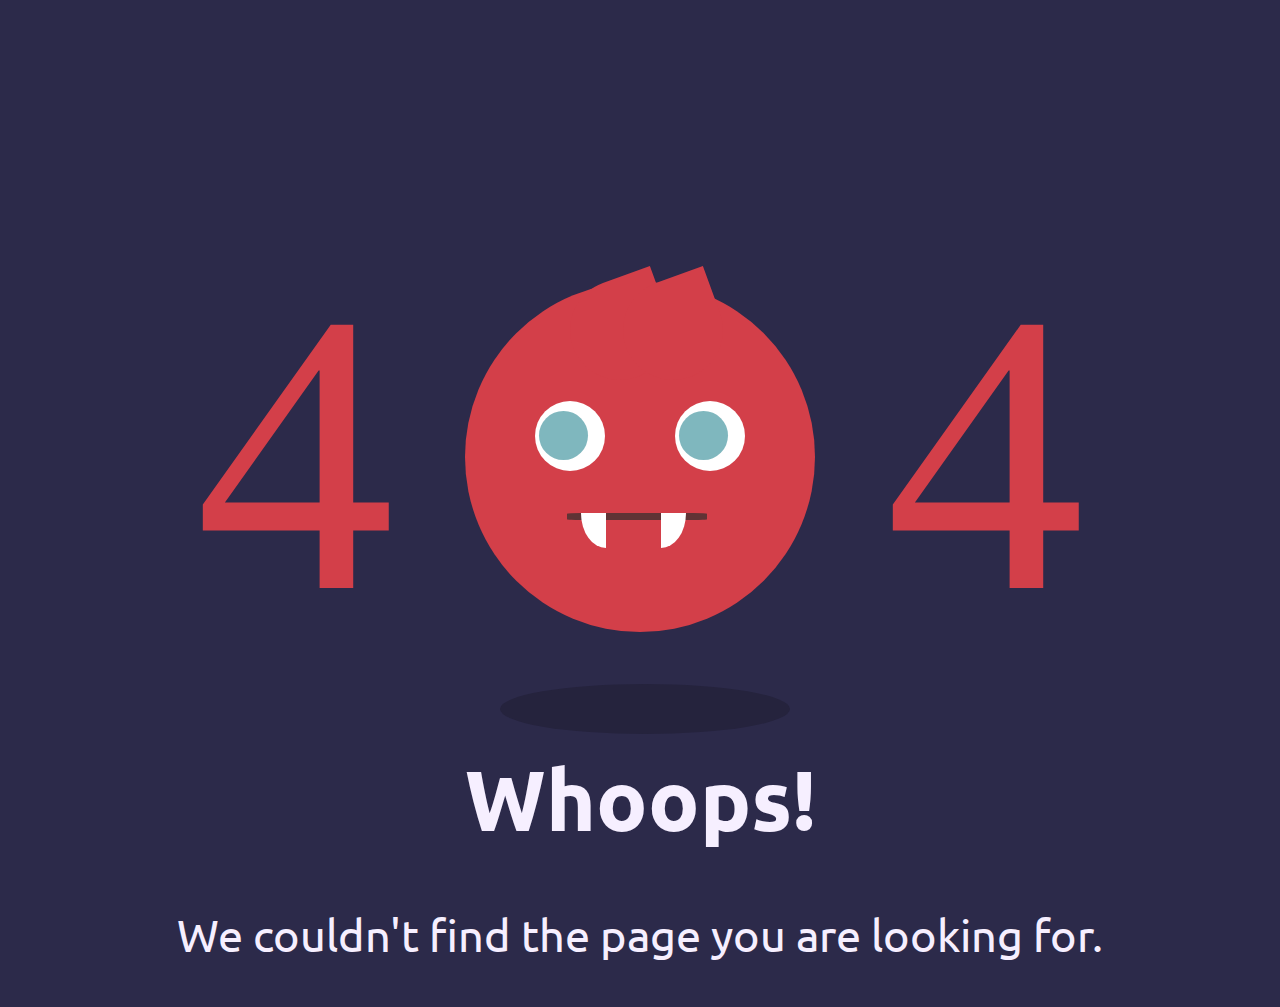
<file: htdocs/404page.html>
<html lang="en">
<head>
    <meta charset="UTF-8">
    <meta http-equiv="X-UA-Compatible" content="IE=edge">
    <title> 404 not found ;( </title>

    <!-- ===== CSS FILES NEEDED ====== -->
    <link rel="stylesheet" type="text/css" href="styles2.css">
    <!-- ===== GOOGLE FONT ====== -->
    <link href="https://fonts.googleapis.com/css?family=Ubuntu" rel="stylesheet">
</head>

<body>
	<div class="box">
		<div class="ghost">
		<div class="four_1"> 4 </div>
			<div class="hair1"></div>
			<div class="hair2"></div>
		    <div class="eye1">
		    	<div class="iris1"></div>
		    </div>
		    <div class="eye2">
		    	<div class="iris2"></div>
		    </div>
		  	<div class="mouth"></div>
		  	<div class="teeth1"></div>
		  	<div class="teeth2"></div>
		  	<div class="four_2"> 4 </div>
  		</div>
  		<div class="ghost_sh"></div>		
	</div>
	<h1> Whoops! </h1>
	<p> We couldn't find the page you are looking for. </p>
</body>
</html>
</file>
<file: htdocs/styles2.css>
/* 
=== COLORS ===
#2C2A4A - BACKGROUND;
#D33F49 - MONSTER;
#25233D - SHADOW
#7FB7BE - IRIS
#F6EFFF - TEXT; 

=== FONT ===
'Ubuntu', sans-serif;
*/

body {
    background: #2C2A4A;
}

.box {
    position: relative;
    margin: auto;
    display: block;
    margin-top: 15%;
    width: 700px;
    height: 520px;
}

h1 {
    font-family: 'Ubuntu', sans-serif;
    margin-top: 3%;
    text-align: center;
    color: #F6EFFF;
    font-size: 85px;
}


p {
    font-family: 'Ubuntu', sans-serif;
    text-align: center;
    color: #F6EFFF;
    font-size: 45px;
}
.four_1, .four_2 {
    position: absolute;
    bottom: -15%;
    font-size: 400px;
    color: #D33F49;
}
.four_1 {
    left: 120%;
}
.four_2 {
    right: 120%;
}

.ghost {
    position: absolute;
    bottom: 15%;
    left: 25%;
    width: 350px;
    height: 350px;
    background: #D33F49;
    border-radius: 100%;
}
.hair1, .hair2 {
  position: absolute;
  top: -2px;
  width: 100px;
  height: 100px;
  background: #D33F49;
  border-radius: 100% 0 100% 100%;
  transform: rotate(-20deg)
}
.hair1 {
    left: 30%;
}
.hair2 {
    left: 45%;
}

.eye1, .eye2 {
  position: absolute;
  width: 70px;
  height: 70px;
  background: #FFF;
  border-radius: 100%;
  top: 34%;
}
.eye1 {
    left: 20%;
}
.eye2 {
    right: 20%;
}
.iris1, .iris2 {
    position: absolute;
    width: 70%;
    height: 70%;
    top: 15%;
    left: 6%;
    background: #7FB7BE;
    border-radius: 100%;
}
.mouth {
    position: absolute;
    width: 40%;
    height: 2%;
    top: 66%;
    left: 29%;
    background: #603335;
    border-radius: 10%; 
}
.teeth1, .teeth2 {
    position: absolute;
    width: 25px;
    height: 35px;
    top: 66%;
    background: #FFF;
}
.teeth1 {
    left: 33%;
    border-radius: 0% 0% 0% 100%; 
}
.teeth2 {
    left: 56%;
    border-radius: 0% 0% 100% 0%;
}

.ghost_sh {
    position: absolute;
    width: 290px;
    height: 50px;
    top: 95%;
    left: 30%;
    background: #25233D;
    border-radius: 100%;
}
</file>
